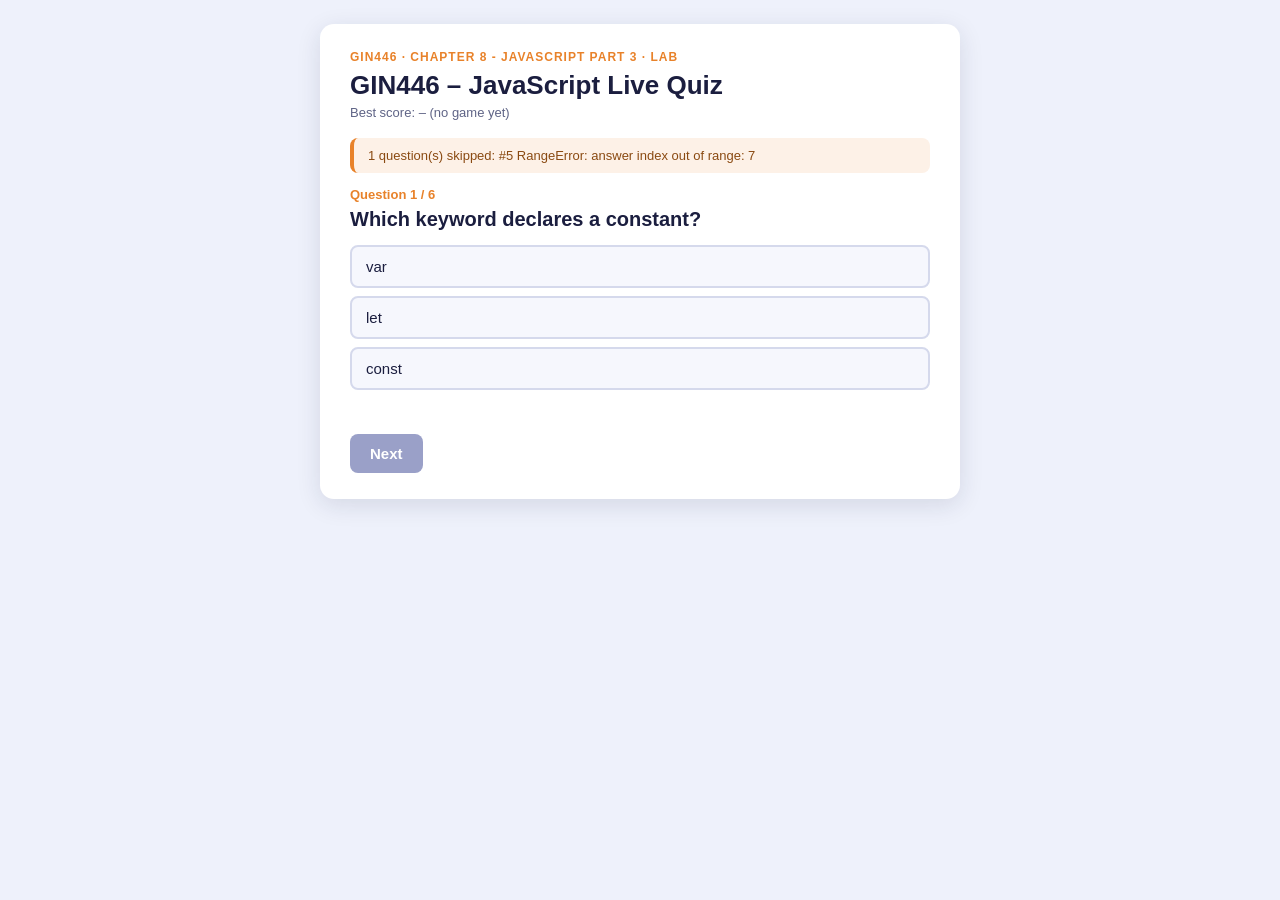
<file: index.html>
<!DOCTYPE html>
<html lang="en">
<head>
  <meta charset="UTF-8">
  <meta name="viewport" content="width=device-width, initial-scale=1">
  <title>Live Quiz</title>
  <link rel="stylesheet" href="style.css">
</head>
<body>
  <main class="card">
    <p class="course">GIN446 · Chapter 8 - JavaScript Part 3 · Lab</p>
    <h1 id="quiz-title">Live Quiz</h1>
    <p id="best" class="best">Best score: –</p>

    <!-- shown while the JSON files are loading -->
    <div id="loader" class="loader hidden"><span class="spinner"></span> Loading the questions…</div>

    <!-- shown when loading fails -->
    <div id="error" class="error hidden">
      <p id="error-msg"></p>
      <button id="retry" class="btn-secondary">Try again</button>
    </div>

    <!-- shown when some questions of the file are invalid -->
    <p id="warning" class="warning hidden"></p>

    <section id="quiz" class="hidden">
      <p id="progress" class="progress"></p>
      <h2 id="question"></h2>
      <div id="choices" class="choices"></div>
      <p id="feedback" class="feedback"></p>
      <button id="next" class="btn-primary" disabled>Next</button>
    </section>

    <section id="result" class="result hidden">
      <h2>Quiz finished</h2>
      <p id="score" class="score"></p>
      <p id="verdict" class="verdict"></p>
      <button id="restart" class="btn-primary">Play again</button>
    </section>
  </main>

  <script src="quiz.js"></script>
</body>
</html>
</file>
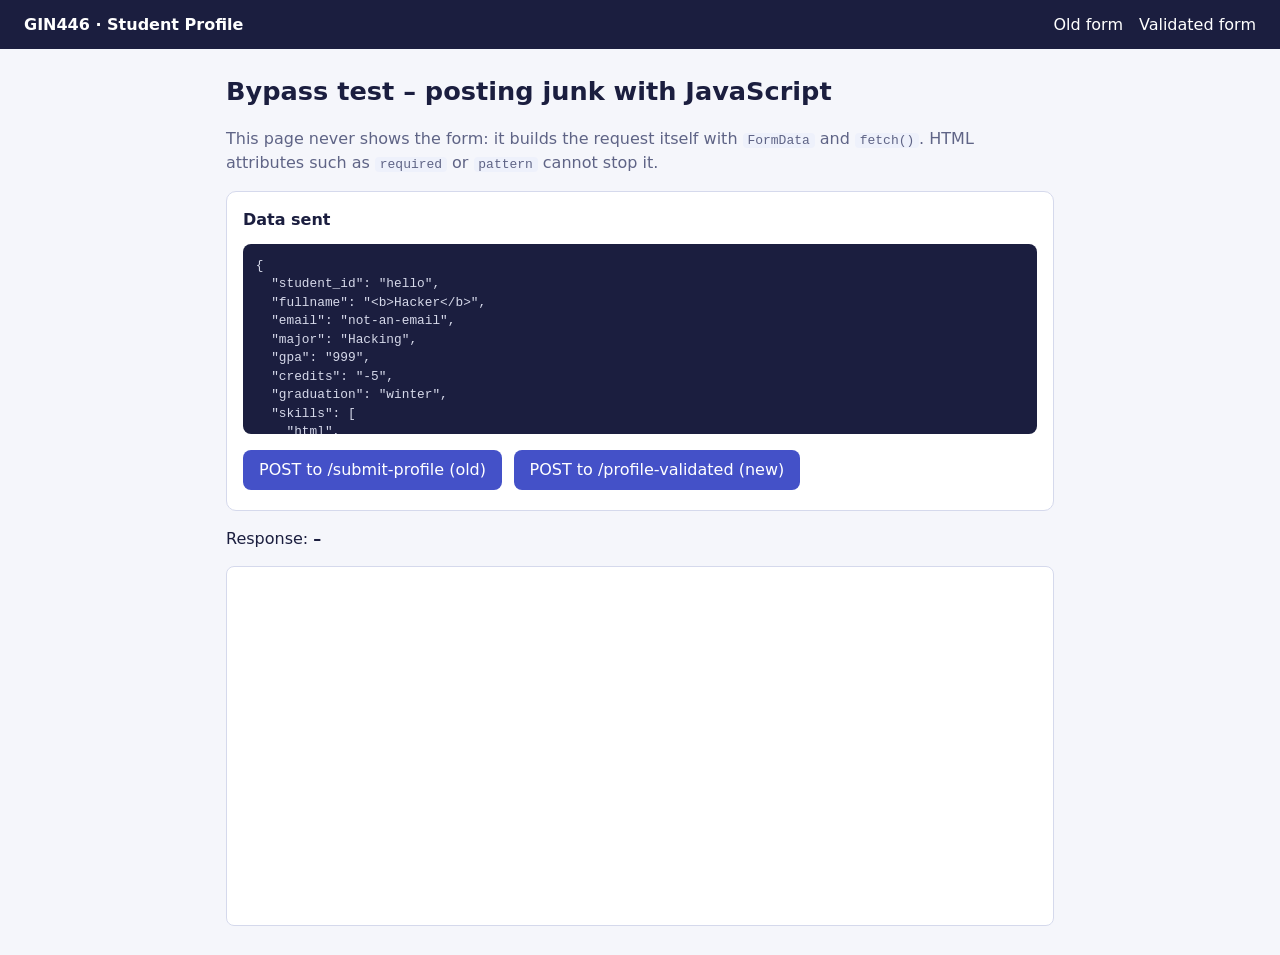
<file: static/bypass.html>
<!DOCTYPE html>
<html lang="en">
<head>
  <meta charset="UTF-8">
  <meta name="viewport" content="width=device-width, initial-scale=1.0">
  <title>Bypass test</title>
  <link rel="stylesheet" href="style.css">
</head>
<body>
  <header class="top"><a class="brand" href="/">GIN446 · Student Profile</a><nav><a href="/profile">Old form</a><a href="/profile-validated">Validated form</a></nav></header>
  <main>
    <h1>Bypass test – posting junk with JavaScript</h1>
    <p class="lead">This page never shows the form: it builds the request itself with <code>FormData</code> and <code>fetch()</code>. HTML attributes such as <code>required</code> or <code>pattern</code> cannot stop it.</p>
    <div class="junk">
      <strong>Data sent</strong>
      <pre id="sent"></pre>
      <button id="old" type="button">POST to /submit-profile (old)</button>
      <button id="new" type="button">POST to /profile-validated (new)</button>
    </div>
    <div class="result">
      <p>Response: <span id="status" class="status">–</span></p>
      <iframe id="page" title="Page returned by the server"></iframe>
    </div>
  </main>
  <script src="bypass.js"></script>
</body>
</html>
</file>
<file: style.css>
/* GIN446 – Chapter 8 lab – provided stylesheet (you do not need to modify it).
   Classes used by quiz.js:
   .hidden (hide a block)   .correct / .wrong (choice buttons)   .ok / .bad (feedback and verdict) */

* { box-sizing: border-box; }
html { background: #eef1fb; }
body { margin: 0; padding: 24px 16px; font-family: Arial, Helvetica, sans-serif; color: #1b1e3f; background: #eef1fb; }

.card { max-width: 640px; margin: 0 auto; padding: 26px 30px; background: #fff; border-radius: 14px; box-shadow: 0 6px 24px rgba(27, 30, 63, .12); }
.course { margin: 0; font-size: 12px; font-weight: bold; letter-spacing: 1px; color: #e8822a; text-transform: uppercase; }
h1 { margin: 6px 0 4px; font-size: 26px; }
.best { margin: 0 0 18px; font-size: 13px; color: #5f6486; }

.hidden { display: none !important; }

/* ---- loading, error, warning ---- */
.loader { display: flex; align-items: center; gap: 10px; padding: 14px 16px; border-radius: 10px; background: #f1f3fa; color: #4451c8; font-weight: bold; }
.spinner { width: 18px; height: 18px; border: 3px solid #c9cee6; border-top-color: #4451c8; border-radius: 50%; animation: spin .8s linear infinite; }
@keyframes spin { to { transform: rotate(360deg); } }
.error { padding: 14px 16px; border-radius: 10px; background: #fbe9e9; border: 1px solid #e8b4b0; color: #b3261e; }
.error p { margin: 0 0 10px; font-weight: bold; }
.warning { margin: 0 0 14px; padding: 10px 14px; border-radius: 8px; background: #fdf1e7; border-left: 4px solid #e8822a; font-size: 13px; color: #8a4a12; }

/* ---- question ---- */
.progress { margin: 0; font-size: 13px; font-weight: bold; color: #e8822a; }
#question { margin: 6px 0 14px; font-size: 20px; }
.choices { display: grid; gap: 8px; margin-bottom: 12px; }
.choice { width: 100%; text-align: left; padding: 11px 14px; font-size: 15px; font-weight: normal; color: #1b1e3f; background: #f6f7fd; border: 2px solid #d5d9ec; border-radius: 8px; cursor: pointer; }
.choice:hover:not(:disabled) { border-color: #4451c8; }
.choice:disabled { cursor: default; }
.choice.correct { background: #e3f4e8; border-color: #1f7a45; color: #1f7a45; font-weight: bold; }
.choice.wrong { background: #fbe9e9; border-color: #b3261e; color: #b3261e; }
.feedback { min-height: 20px; margin: 0 0 12px; font-weight: bold; }

/* ---- result ---- */
.result { text-align: center; }
.score { margin: 6px 0; font-size: 34px; font-weight: bold; color: #4451c8; }
.verdict { font-weight: bold; margin: 0 0 16px; }

.ok { color: #1f7a45; }
.bad { color: #b3261e; }

button { padding: 11px 20px; font-size: 15px; font-weight: bold; border: none; border-radius: 8px; cursor: pointer; }
.btn-primary { color: #fff; background: #4451c8; }
.btn-primary:hover:not(:disabled) { background: #353fa6; }
.btn-primary:disabled { background: #9aa0c8; cursor: not-allowed; }
.btn-secondary { color: #1b1e3f; background: #fff; border: 1px solid #e8b4b0; }
</file>
<file: static/style.css>
/* GIN446 – Chapter 9 lab */
:root { --navy: #1b1e3f; --blue: #4451c8; --teal: #00747a; --orange: #e8822a; --red: #b3261e; --bg: #f5f6fb; --line: #d5d9ec; }
* { box-sizing: border-box; }
body { margin: 0; font-family: system-ui, "Segoe UI", Arial, sans-serif; color: var(--navy); background: var(--bg); line-height: 1.45; }
.top { display: flex; justify-content: space-between; align-items: center; flex-wrap: wrap; gap: .5rem; padding: .8rem 1.5rem; background: var(--navy); }
.top a { color: #fff; text-decoration: none; margin-left: 1rem; }
.top .brand { font-weight: 700; margin-left: 0; }
main { max-width: 860px; margin: 1.5rem auto; padding: 0 1rem; }
h1 { font-size: 1.6rem; }
.lead { color: #5f6486; }
code { background: #eef1fb; padding: 0 .3rem; border-radius: 4px; }
.badge { font-size: .75rem; color: #fff; padding: .2rem .55rem; border-radius: 99px; vertical-align: middle; }
.badge.ok { background: var(--teal); color: #fff; }
.badge.warn { background: var(--orange); color: #fff; }
.ok { color: var(--teal); font-weight: 600; }
.todo { color: var(--orange); font-weight: 600; }
.cards { display: grid; grid-template-columns: repeat(auto-fit, minmax(220px, 1fr)); gap: 1rem; margin-top: 1rem; }
.card { background: #fff; border: 1px solid var(--line); border-radius: 10px; padding: 1rem; color: inherit; text-decoration: none; }
.card:hover { border-color: var(--blue); }
.card h2 { font-size: 1.1rem; margin: 0 0 .3rem; color: var(--blue); }

/* form */
.profile fieldset { background: #fff; border: 1px solid var(--line); border-radius: 10px; margin: 0 0 1rem; padding: .8rem 1.2rem 1rem; }
.profile legend { font-weight: 700; color: var(--blue); padding: 0 .4rem; }
.profile label, .profile .group { display: block; margin: .6rem 0; font-weight: 600; }
.profile label.inline { display: inline-block; font-weight: 400; margin: .3rem 1rem .3rem 0; }
.profile input:not([type=checkbox]):not([type=radio]):not([type=color]), .profile select, .profile textarea {
  display: block; width: 100%; margin-top: .25rem; padding: .45rem .6rem; font: inherit; font-weight: 400; border: 1px solid #b9bfdc; border-radius: 6px; }
.profile button { background: var(--blue); color: #fff; border: 0; border-radius: 8px; padding: .7rem 1.6rem; font: inherit; font-weight: 600; cursor: pointer; }
.profile button:hover { background: var(--navy); }

/* errors (server and JavaScript)
   TODO (Task 5 / Part B): style .error (red, small, under the field), .invalid input/select/textarea
   (red border, light red background) and .summary (the box at the top of the form). */
.error { color: #b3261e; }

/* profile page */
.profile-card { background: #fff; border: 1px solid var(--line); border-left: 8px solid #336699; border-radius: 10px; padding: 1rem 1.4rem; }
.profile-card table { border-collapse: collapse; width: 100%; }
.profile-card th { text-align: left; width: 30%; color: #5f6486; font-weight: 600; }
.profile-card th, .profile-card td { padding: .35rem .3rem; border-bottom: 1px solid #eef1fb; vertical-align: top; }

/* bypass page */
.junk { background: #fff; border: 1px solid var(--line); border-radius: 10px; padding: 1rem; }
.junk pre { background: var(--navy); color: #d6d9ea; padding: .8rem; border-radius: 8px; max-height: 190px; overflow: auto; white-space: pre-wrap; word-break: break-all; font-size: .8rem; }
.junk button { background: var(--blue); color: #fff; border: 0; border-radius: 8px; padding: .55rem 1rem; font: inherit; cursor: pointer; margin: .2rem .4rem .2rem 0; }
.junk button:hover { background: var(--navy); }
.result { margin-top: 1rem; }
.status { font-weight: 700; }
.status.s200 { color: var(--orange); }
.status.s400 { color: var(--teal); }
iframe { width: 100%; height: 360px; border: 1px solid var(--line); border-radius: 8px; background: #fff; }
</file>
